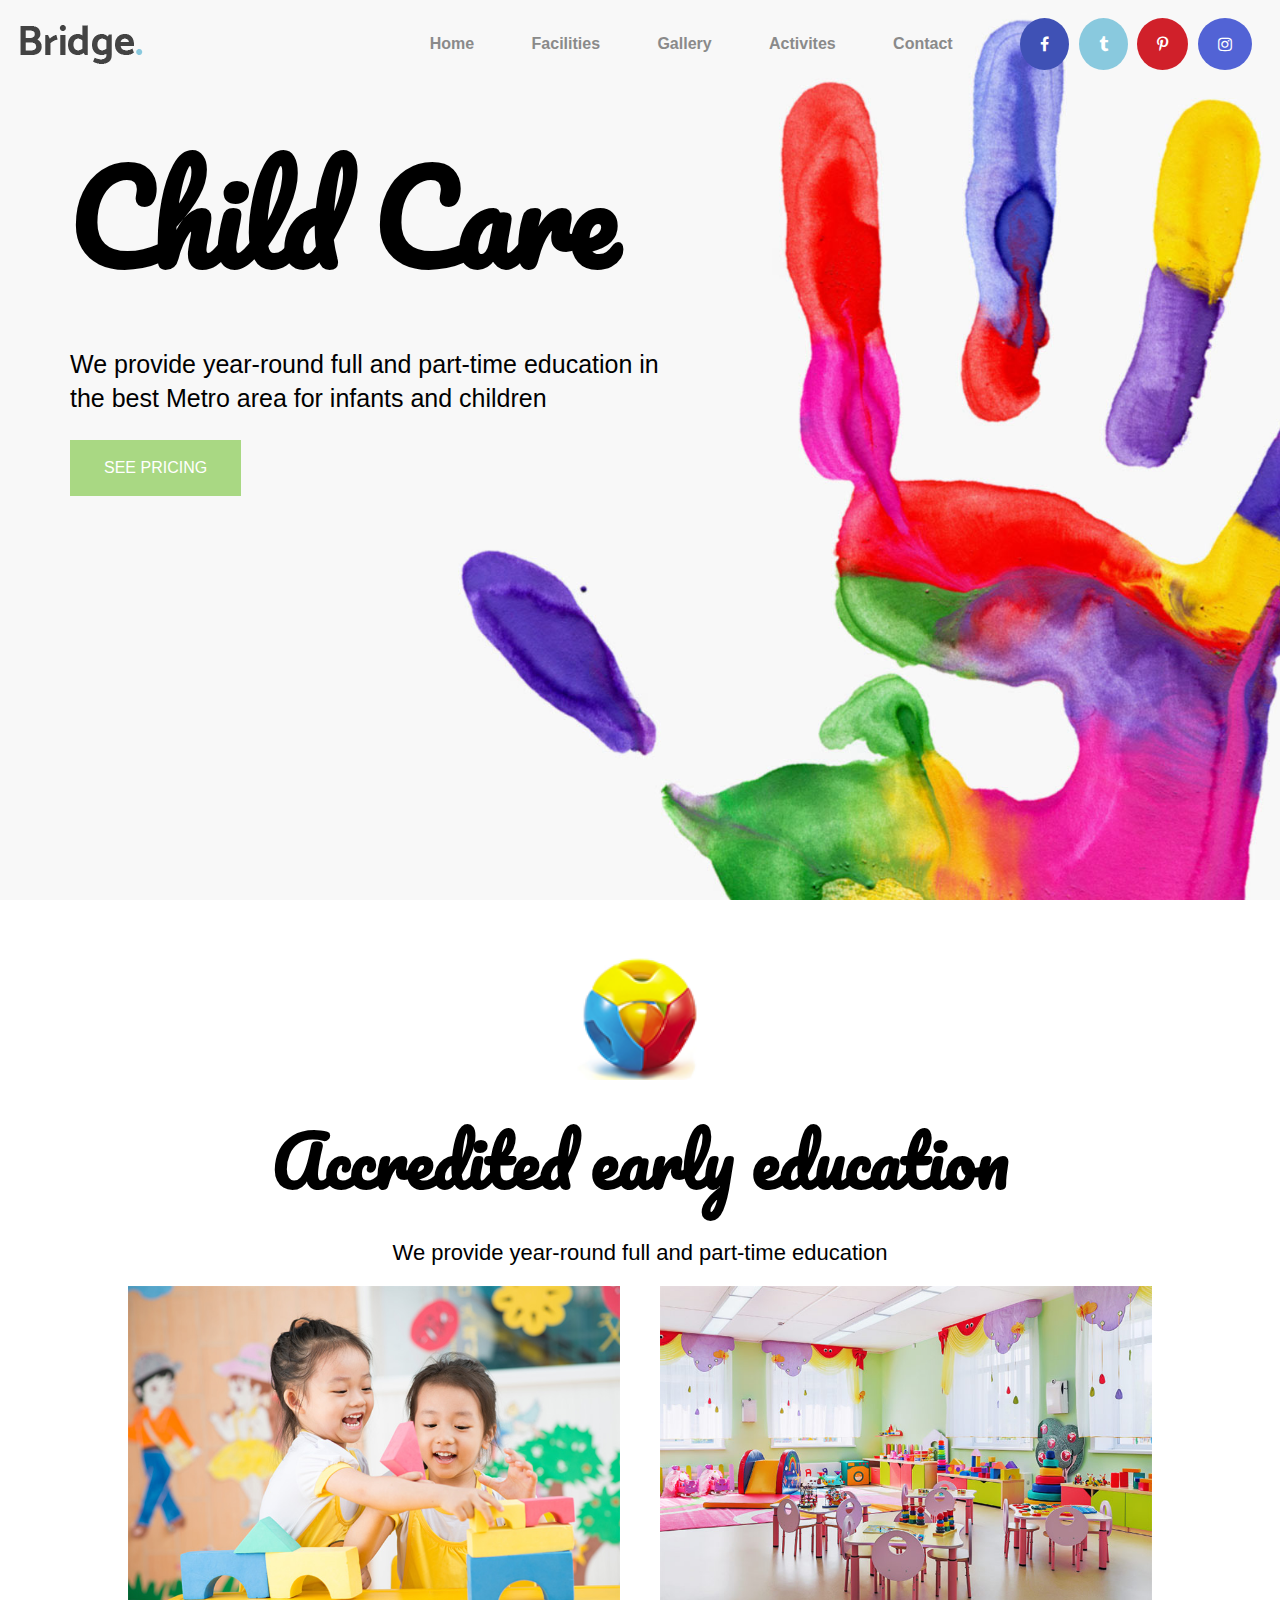
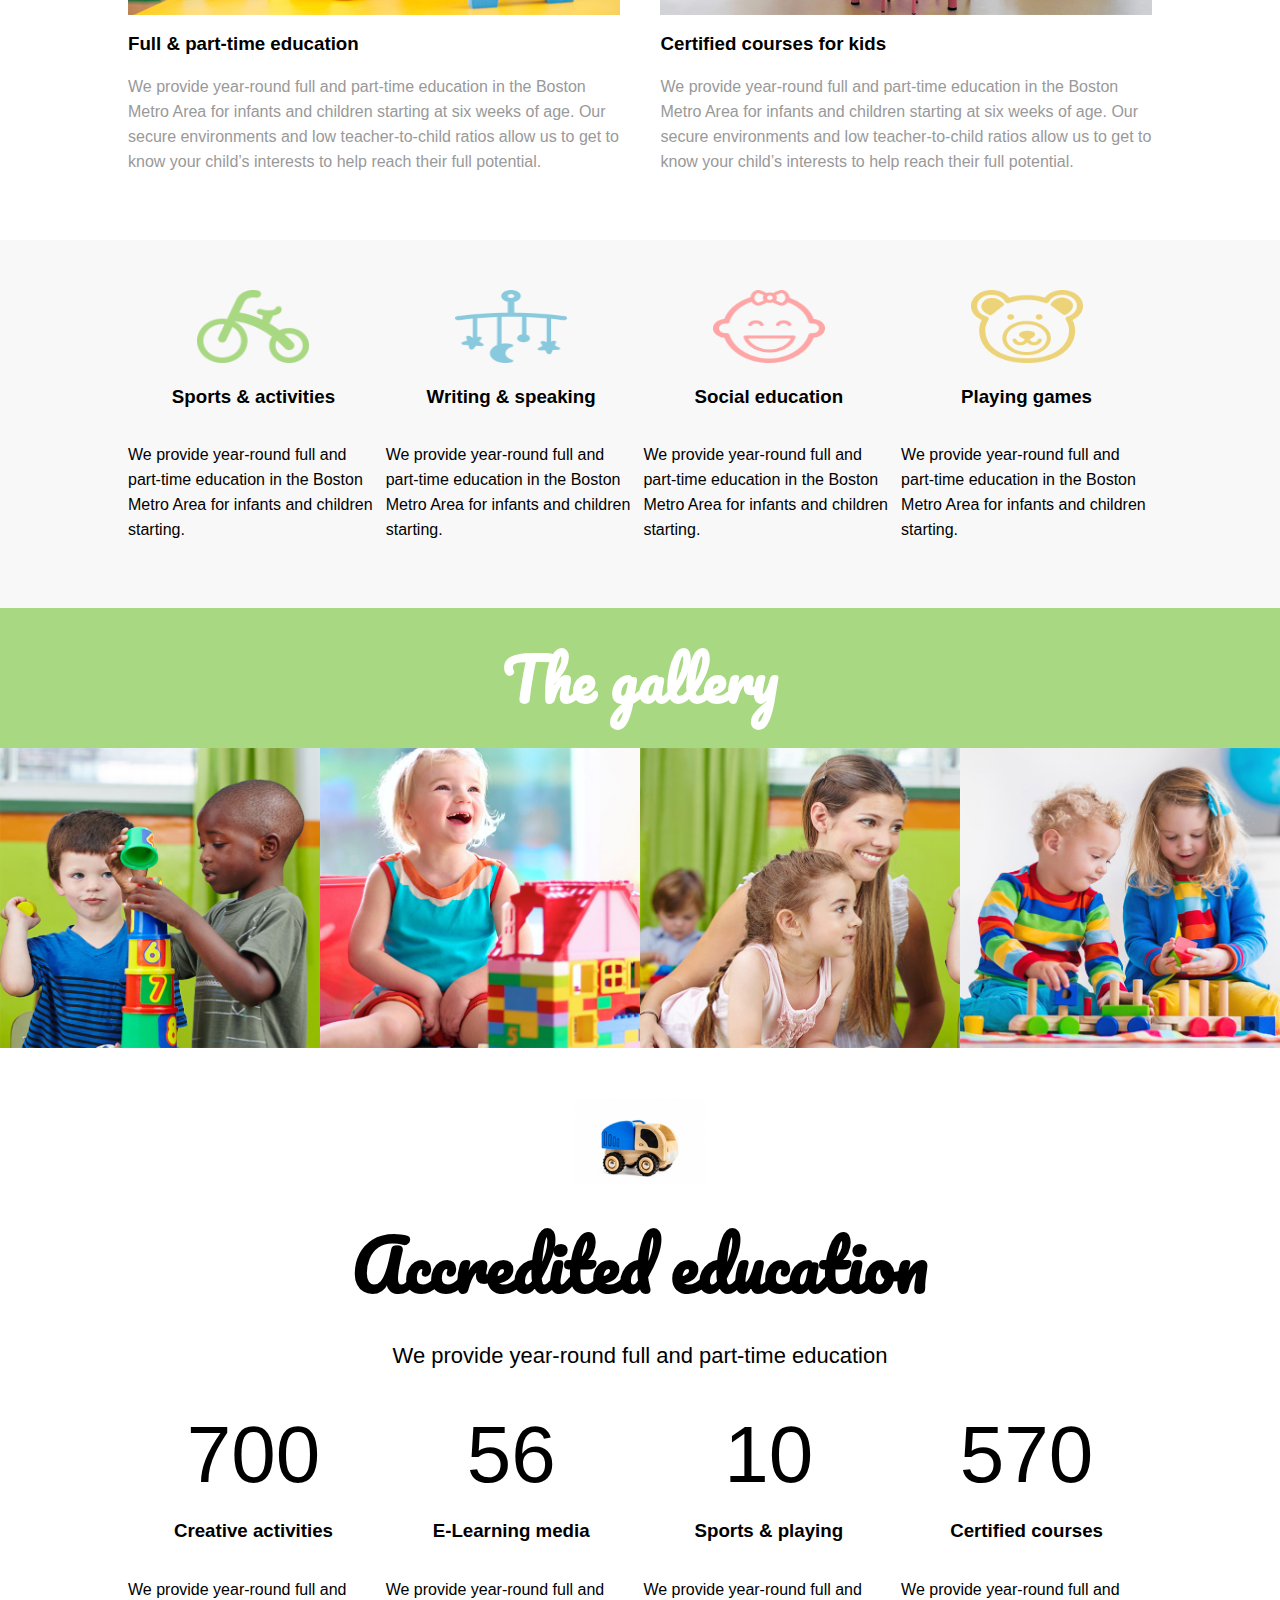
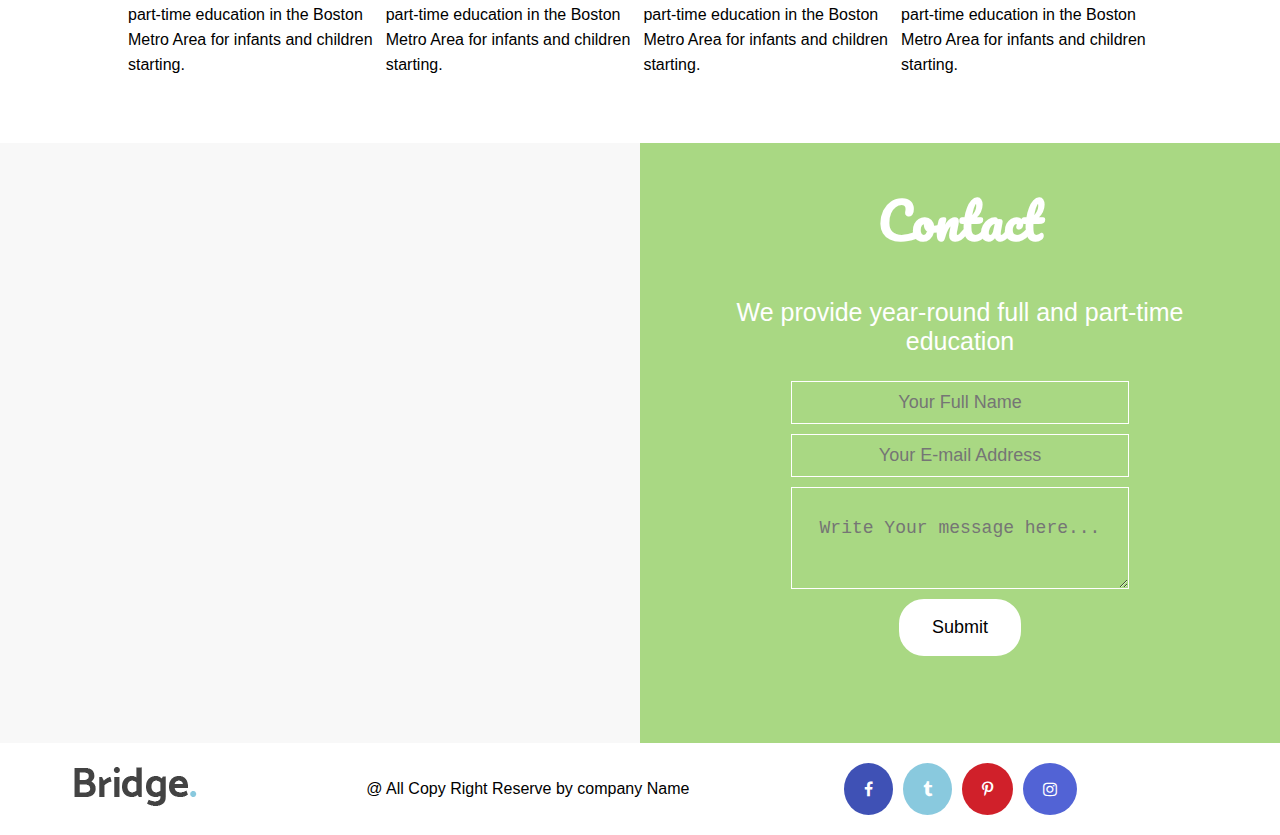
<file: Bridge Template/index.html>
<!doctype html>
<html>
	<head>
<!--link start here-->

		<meta name="viewport" content="width=device-width, initial-scale=1">
		<title>5 assignment</title>
		<link rel="stylesheet" href="https://cdnjs.cloudflare.com/ajax/libs/font-awesome/4.7.0/css/font-awesome.min.css">
		<link href="https://fonts.googleapis.com/css?family=Catamaran" rel="stylesheet">
		<link href="https://fonts.googleapis.com/css?family=Nunito:300,600" rel="stylesheet">
		<link href="https://fonts.googleapis.com/css?family=Pacifico" rel="stylesheet">
		<link rel="stylesheet" type="text/css" href="css/style.css">
	</head>
	<body>
		<div class="main-wrapper">
		
		
			<div class="header">
				<div class="navigation ">
				
					<div class="logo flex">
						<div class="flex flex-child jc-between al-cn-center">
							<label for="input-ch">&#9776;</label>
							<img src="images/logo/1.png" >
							<label></label>
						</div>
					</div>
					<input type="checkbox" id="input-ch">
					<div class="nav">
						<ul class=" flex-1 flex-child jc-evenly al-center al-cn-center">
							<li class="al-self flex-child"><a href="#home" class="">Home</a></li>
							<li class="al-self flex-child"><a href="#sec2" >Facilities</a></li>
							<li class="al-self flex-child"><a href="#sec3" >Gallery</a></li>
							<li class="al-self flex-child"><a href="#sec4" >Activites</a></li>
							<li class="al-self flex-child"><a href="#sec5" class="">Contact</a></li>
						</ul>
					</div>
					<div class="social-link jc-evenly">
						<a href="#" class=" al-self items blue"><span class="fa fa-facebook"></span></a>
						<a href="#" class=" al-self items blue-1"><span class="fa fa-tumblr"></span></a>
						<a href="#" class=" al-self items red"><span class="fa fa-pinterest-p"></span></a>
						<a href="#" class=" al-self items blue-2"><span class="fa fa-instagram"></span></a>
					</div>
				</div>
				<div class="header-text flex">
					<div class="text-on-header">
						<h1><span class="main-font">Child Care</span></h1>
						<p>We provide year-round full and part-time education in<br>
							the best Metro area for infants and children
						</p>
						<button type="button">SEE PRICING</button>
					</div>
				</div>
			</div>
			
			
<!---::::::::::::::::::::::::::::::::::::::::::section-1 start Here:::::::::::::::::::::::::::::::::----->			
			<section class="section-1 flex jc-center" id="home"> 
				<div class="container-1 flex-column al-stretch">
					<div class="heading-text flex-column items">
						<img src="images/home/1.png" class="home-img-1">
						<h2><span class="main-font">Accredited early education</span></h2>
						<p>We provide year-round full and part-time education</p>
					</div>
					<div class="flex-2 jc-between fl-wrap">
						<div class="flex-48 flex-column">
							<div class="flex-child flex">
								<img src="images/facility/1.jpg" class="">
							</div>
							<div class="flex-child">
								<h3>Full & part-time education</h3>
								<p>We provide year-round full and part-time education in the Boston Metro Area for infants
								and children starting at six weeks of age. Our secure environments and low teacher-to-child 
								ratios allow us to get to know your child’s interests to help reach their full potential.</p>
							</div>
						</div>
						<div class="flex-48 flex-column">
							<div class="flex-child flex">
								<img src="images/facility/2.jpg" class="flex-child">
							</div>
							<div class="flex-child">
								<h3>Certified courses for kids</h3>
								<p>We provide year-round full and part-time education in the Boston Metro Area for infants
								and children starting at six weeks of age. Our secure environments and low teacher-to-child 
								ratios allow us to get to know your child’s interests to help reach their full potential.</p>
							</div>
						</div>
					</div>
				</div>
			</section>
<!---------------------------------------------------section-1 end Here--------------------------------------------------->			


<!---------------------------------------------------section-2 start Here--------------------------------------------------->	
			<section class="section-1 flex jc-center grey" id="sec2">
				<div class="container-1">
					<div class="flex fl-wrap jc-between">
						<div class="section-2-items  flex-column al-cn-center al-center">
							<div>
								<img src="images/home/3.png">
							</div>
							<h3>Sports & activities</h3>
							<p class="li-height-24">We provide year-round full and part-time education in the Boston Metro Area for infants and children starting.</p>
						</div>
						<div class="section-2-items flex-column al-cn-center al-center">
							<div>
								<img src="images/home/4.png">
							</div>
							<h3>Writing & speaking</h3>
							<p class="li-height-24">We provide year-round full and part-time education in the Boston Metro Area for infants and children starting.</p>
						</div>
						<div class="section-2-items flex-column al-cn-center al-center margin-50-top-1">
							<div>
								<img src="images/home/5.png">
							</div>
							<h3>Social education</h3>
							<p class="li-height-24">We provide year-round full and part-time education in the Boston Metro Area for infants and children starting.</p>
						</div>
						<div class="section-2-items flex-column al-cn-center al-center margin-50-top-1">
							<div>
								<img src="images/home/6.png">
							</div>
							<h3>Playing games</h3>
							<p class="li-height-24">We provide year-round full and part-time education in the Boston Metro Area for infants and children starting.</p>
						</div>
					</div>
				</div>
			</section>
<!---------------------------------------------------section-2 end Here--------------------------------------------------->		

<!---------------------------------------------------section-3 start Here--------------------------------------------------->
		<section class="section-3 flex-column" id="sec3">
			<div class="child-1 flex-child flex jc-center">
				<h3><span class="main-font">The gallery</span></h3>
			</div>
			<div class="child-2 flex flex-child">
				<div class="flex-child hover-img">
					<img src="images/gallary/1.jpg" class="hov-img">
					<div class="hover-img-1"></div>
				</div>
				<div class="flex-child hover-img">
					<img src="images/gallary/2.jpg" class="hov-img">
					<div class="hover-img-1"></div>
				</div>
				<div class="flex-child hover-img">
					<img src="images/gallary/3.jpg" class="hov-img">
					<div class="hover-img-1"></div>
				</div>
				<div class="flex-child hover-img">
					<img src="images/gallary/4.jpg" class="hov-img">
					<div class="hover-img-1"></div>
				</div>
			</div>
		</section>

<!---------------------------------------------------section-3 end Here--------------------------------------------------->		

<!---------------------------------------------------section-4 start Here--------------------------------------------------->		
		<section class="section-1 flex jc-center" id="sec4"> 
				<div class="container-1 flex-column al-stretch">
					<div class="heading-text flex-column items">
						<img src="images/home/2.jpg" class="home-img-1">
						<h2><span class="main-font">Accredited education</span></h2>
						<p>We provide year-round full and part-time education</p>
					</div>
					<section class="flex jc-center mt-2">
						<div class="">
							<div class="flex fl-wrap jc-between">
								<div class="section-2-items flex-column al-cn-center al-center">
									<div>
										<span class="font-80">700</span>
									</div>
									<h3>Creative activities</h3>
									<p class="li-height-24">We provide year-round full and part-time education in the Boston Metro Area for infants and children starting.</p>
								</div>
								<div class="section-2-items flex-column al-cn-center al-center">
									<div>
										<span class="font-80">56</span>
									</div>
									<h3>E-Learning media</h3>
									<p class="li-height-24">We provide year-round full and part-time education in the Boston Metro Area for infants and children starting.</p>
								</div>
								<div class="section-2-items flex-column al-cn-center al-center margin-50-top-1">
									<div>
										<span class="font-80">10</span>
									</div>
									<h3>Sports & playing</h3>
									<p class="li-height-24">We provide year-round full and part-time education in the Boston Metro Area for infants and children starting.</p>
								</div>
								<div class="section-2-items flex-column al-cn-center al-center margin-50-top-1">
									<div>
										<span class=" font-80">570</span>
									</div>
									<h3>Certified courses</h3>
									<p class="li-height-24">We provide year-round full and part-time education in the Boston Metro Area for infants and children starting.</p>
								</div>
							</div>
						</div>
					</section>
				</div>
			</section>
<!---------------------------------------------------section-4 End Here--------------------------------------------------->

<!---------------------------------------------------section-5 Start Here--------------------------------------------------->
			<section class="section5 flex fl-wrap grey" id="sec5">
				<div class="child-50">
					<iframe src="https://www.google.com/maps/embed?pb=!1m18!1m12!1m3!1d227392.02004017078!2d73.75261626645326!3d18.52103334347209!2m3!1f0!2f0!3f0!3m2!1i1024!2i768!4f13.1!3m3!1m2!1s0x3bc2bf2e67461101%3A0x828d43bf9d9ee343!2sPune%2C+Maharashtra!5e0!3m2!1sen!2sin!4v1534850982831"
					width="100%" height="100%" frameborder="0" style="border:0" allowfullscreen></iframe>
				</div>
				<div class="child-50 flex jc-center child-1">
					<div class="container-5 text-center">
						<div><h1 class="main-font font-50 text-center">Contact</h1></div>
						<div><p class="text-center font-35">We provide year-round full and part-time education</p></div>
						<div class="contact-us ">
							<form class="flex-column al-center">
								<input type="text" class="" placeholder="Your Full Name">
								<input type="email" class="" placeholder="Your E-mail Address">
								<textarea placeholder="Write Your message here..." class=""></textarea>
								<button type="button" class="button-1">
									Submit
								</button>
							</form>
						</div>	
					</div>
				</div>
			</section>
<!---------------------------------------------------section-5 End Here--------------------------------------------------->

<!---------------------------------------------------Footer start Here--------------------------------------------------->
			<footer class="p-3 flex fl-wrap">
				<div class="flex-child al-center">
					<img src="images/footer/1.png">
				</div>
				<div class="flex-child flex al-center text-center">
					<p>@ All Copy Right Reserve by company Name</p>
				</div>
				<div class="flex-child flex al-center">
					<div class="social-link al-center jc-evenly">
						<a href="#" class=" al-self items blue"><span class="fa fa-facebook"></span></a>
						<a href="#" class=" al-self items blue-1"><span class="fa fa-tumblr"></span></a>
						<a href="#" class=" al-self items red"><span class="fa fa-pinterest-p"></span></a>
						<a href="#" class=" al-self items blue-2"><span class="fa fa-instagram"></span></a>
					</div>
				</div>
			</footer>
<!---------------------------------------------------Footer End Here--------------------------------------------------->

		
		</div>
	</body>
</html>
</file>
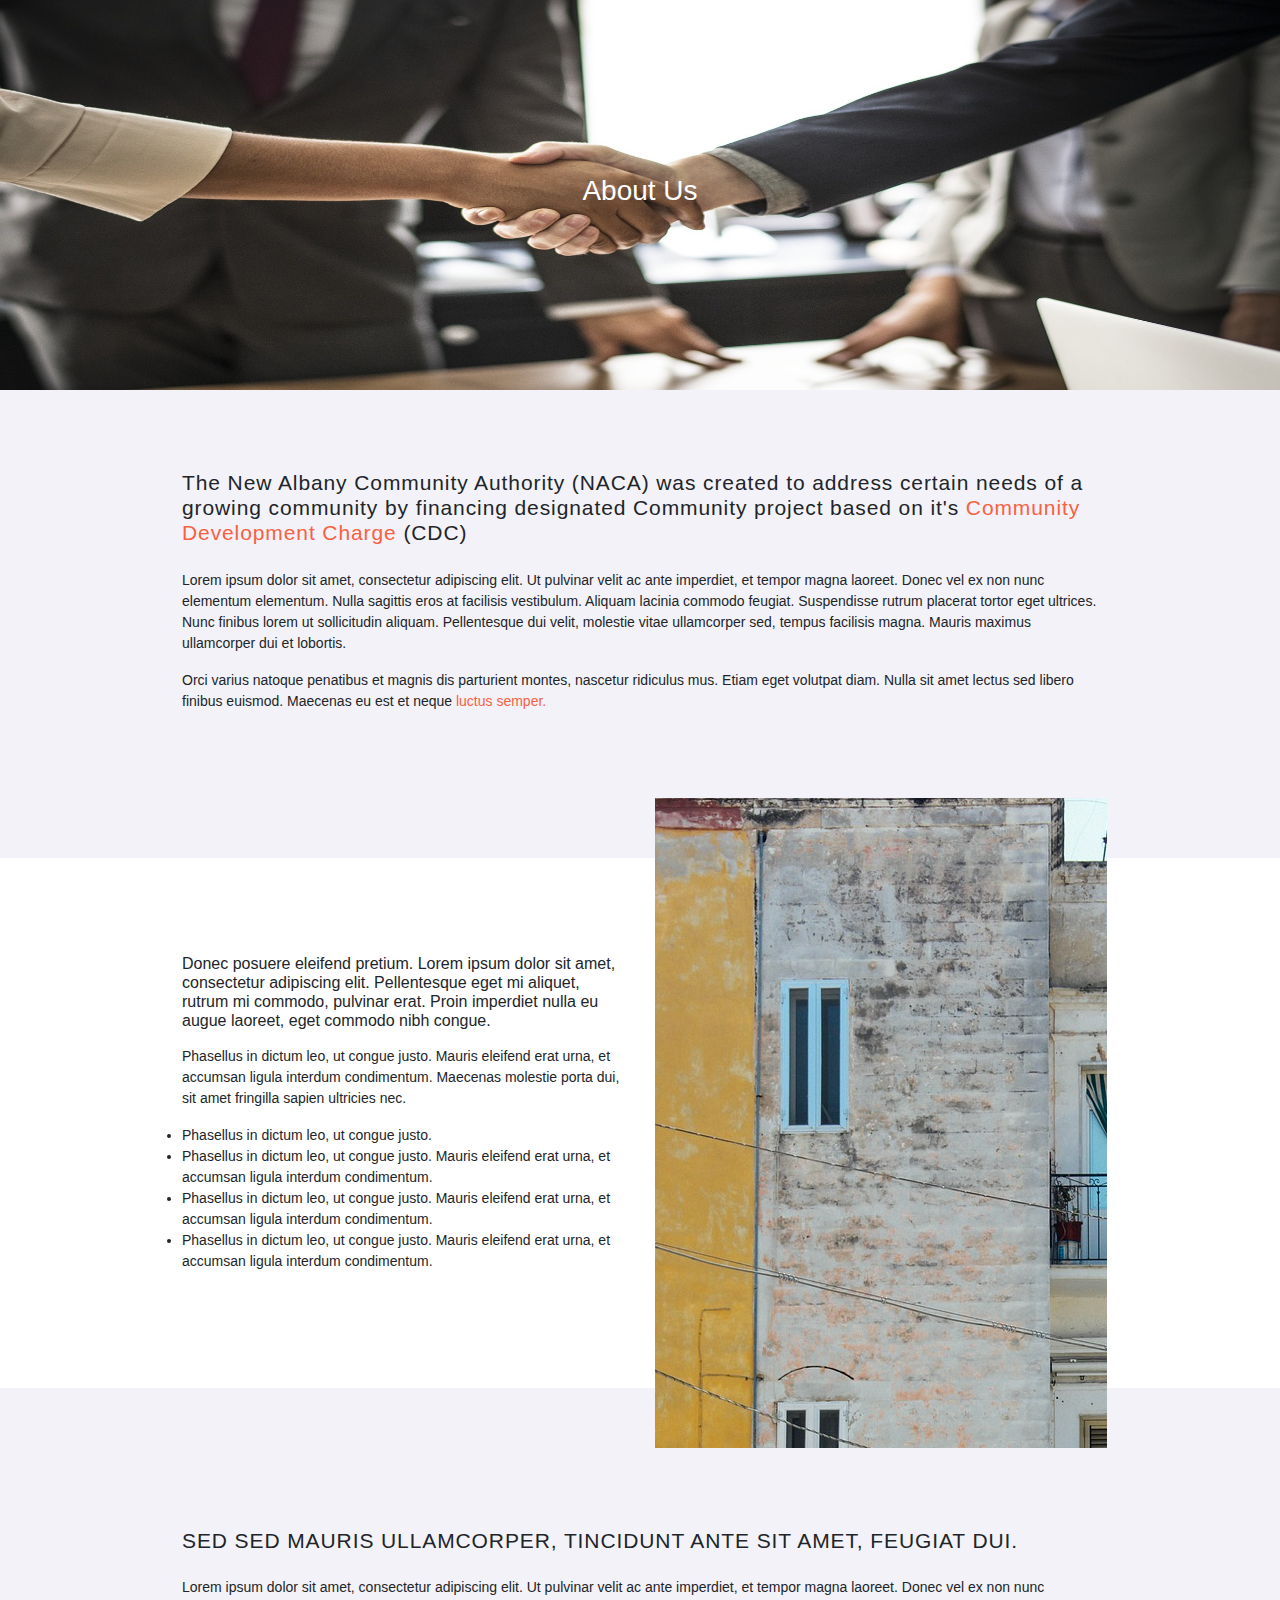
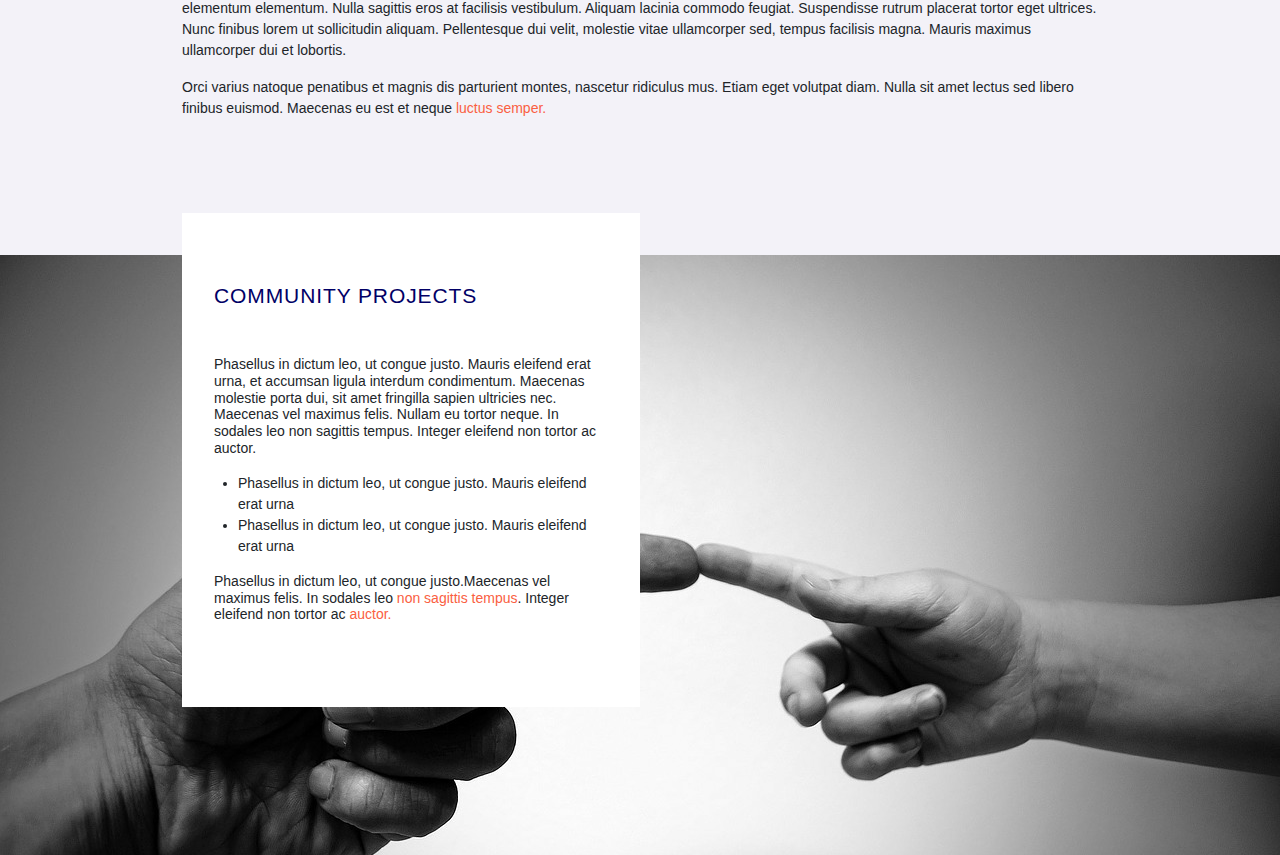
<file: Simple Template/aboutUS.html>
<!DOCTYPE html>
<html lang="en">
<head>
    <meta charset="UTF-8">
    <meta name="viewport" content="width=device-width, initial-scale=1.0">
    <meta http-equiv="X-UA-Compatible" content="ie=edge">
    <title>Design 1 - About Us page</title>

    

    <!---Bootstrap Css -->
    <link rel="stylesheet" href="https://maxcdn.bootstrapcdn.com/bootstrap/4.0.0/css/bootstrap.min.css" integrity="sha384-Gn5384xqQ1aoWXA+058RXPxPg6fy4IWvTNh0E263XmFcJlSAwiGgFAW/dAiS6JXm" crossorigin="anonymous">

    <!---Own  Css -->
    <link rel="stylesheet" href="css/style.css" type="text/css" />

    <!---Own responsive  Css -->
    <link rel="stylesheet" href="css/responsive.css" type="text/css" />
</head>
<body>
    <div class="main_wrapper">
        <!--Header start her -->
        <header class="about_header">
                <div class="container_  d-flex justify-content-center align-items-center h-100">
                    <h3 class="text-white">About Us</h3>
                </div>
        </header>
        <!--Header end her -->

        <!--about info  section 1 start here -->
        <section class="section_1">
            <div class="container_">
                <h3>
                    The New Albany Community Authority (NACA) was created to address certain needs of a growing community  by financing designated Community  project based on it's <span class="red"> Community Development Charge </span> (CDC) 
                </h3>
                <p class="mt-4">
                    Lorem ipsum dolor sit amet, consectetur adipiscing elit. Ut pulvinar velit ac ante imperdiet, et tempor magna laoreet. Donec vel ex non nunc elementum elementum. Nulla sagittis eros at facilisis vestibulum. Aliquam lacinia commodo feugiat. Suspendisse rutrum placerat tortor eget ultrices. Nunc finibus lorem ut sollicitudin aliquam. Pellentesque dui velit, molestie vitae ullamcorper sed, tempus facilisis magna. Mauris maximus ullamcorper dui et lobortis.
                </p>
                <p class="mt-3">
                        Orci varius natoque penatibus et magnis dis parturient montes, nascetur ridiculus mus. Etiam eget volutpat diam. Nulla sit amet lectus sed libero finibus euismod. Maecenas eu est et neque <span class="red"> luctus semper. </span>
                </p>
            </div>
        </section>
        <!--about info  section 1 end here -->

        <!--about info  section 2 start here -->
        <section class="section_2">
                <div class="container_"> 
                    <div class="row">
                        <div class="col-lg-6  col-sm-12  col-xs-12 order-2  mt-3" >
                            <div>
                                <h6>
                                        Donec posuere eleifend pretium. Lorem ipsum dolor sit amet, consectetur adipiscing elit. Pellentesque eget mi aliquet, rutrum mi commodo, pulvinar erat. Proin imperdiet nulla eu augue laoreet, eget commodo nibh congue.
                                </h6>
                                <p class="mt-3">
                                        Phasellus in dictum leo, ut congue justo. Mauris eleifend erat urna, et accumsan ligula interdum condimentum. Maecenas molestie porta dui, sit amet fringilla sapien ultricies nec.
                                </p>
                                <ul>
                                    <li>Phasellus in dictum leo, ut congue justo. </li>
                                    <li>Phasellus in dictum leo, ut congue justo. Mauris eleifend erat urna, et accumsan ligula interdum condimentum.</li>
                                    <li>Phasellus in dictum leo, ut congue justo. Mauris eleifend erat urna, et accumsan ligula interdum condimentum.</li>
                                    <li>Phasellus in dictum leo, ut congue justo. Mauris eleifend erat urna, et accumsan ligula interdum condimentum.</li>
                                </ul>
                            </div>
                        </div>
                        <div class="col-lg-6  col-sm-12  col-xs-12 order-1">
                            <div class="sec2_img">
                                    <img src="./images/2.jpg" alt="Office Image" />
                            </div>
                        </div>
                    </div>
                </div>
        </section>
        <!--about info  section 2 end here -->

        <!--about info  section 3 start here -->
        <section class="section_3">
            <div class="container_">
                <h3 class="text-uppercase">
                        Sed sed mauris ullamcorper, tincidunt ante sit amet, feugiat dui. 
                </h3>
                <p class="mt-4">
                    Lorem ipsum dolor sit amet, consectetur adipiscing elit. Ut pulvinar velit ac ante imperdiet, et tempor magna laoreet. Donec vel ex non nunc elementum elementum. Nulla sagittis eros at facilisis vestibulum. Aliquam lacinia commodo feugiat. Suspendisse rutrum placerat tortor eget ultrices. Nunc finibus lorem ut sollicitudin aliquam. Pellentesque dui velit, molestie vitae ullamcorper sed, tempus facilisis magna. Mauris maximus ullamcorper dui et lobortis.
                </p>
                <p class="mt-3">
                        Orci varius natoque penatibus et magnis dis parturient montes, nascetur ridiculus mus. Etiam eget volutpat diam. Nulla sit amet lectus sed libero finibus euismod. Maecenas eu est et neque <span class="red"> luctus semper. </span>
                </p>
            </div>
        </section>
        <!--about info  section 3 end here -->

         <!--about info  section 4 start here -->
         <section class="section_4">
                <div class="container_">
                    <div class="row">
                        <div class="col-lg-6 col-sm-12 col-xs-12 order-2" >
                            <div class="sec_4_txtOver">
                                <h3 class="text-uppercase blue">
                                    Community Projects
                                </h3>
                                <p class="mt-lg-5 mt-sm-3">
                                        Phasellus in dictum leo, ut congue justo. Mauris eleifend erat urna, et accumsan ligula interdum condimentum. Maecenas molestie porta dui, sit amet fringilla sapien ultricies nec. Maecenas vel maximus felis. Nullam eu tortor neque. In sodales leo non sagittis tempus. Integer eleifend non tortor ac auctor.
                                </p>
                                <ul>
                                    <li>Phasellus in dictum leo, ut congue justo. Mauris eleifend erat urna</li>
                                    <li>Phasellus in dictum leo, ut congue justo. Mauris eleifend erat urna</li>
                                </ul>

                                <p class="mt-2 ">
                                        Phasellus in dictum leo, ut congue justo.Maecenas vel maximus felis.  In sodales leo <span class="red">non sagittis tempus</span>. Integer eleifend non tortor ac<span class="red"> auctor.</span>
                                </p>

                            </div>
                        </div>
                        <div class="col-lg-6 col-sm-12 Sec_4img order-1">

                        </div>
                    </div>
                </div>
            </section>
            <!--about info  section 4 end here -->

    </div>
    


    
</body>
</html>
</file>
<file: Bridge Template/css/style.css>
html,body{
	margin: 0px;
	padding: 0px;
	height: 100%;
	width: 100%;
	
	font-family: 'Nunito Sans', sans-serif;
}
body{

}
.main-font{
	font-family: Pacifico;
}
.main-wrapper{
	flex: 1 1 auto;
	display: flex;
	flex-direction: column; 
}
.flex{
	display: flex;
}
.flex-1{
	display: flex;
}
.flex-2{
	display: flex;
}


.fl-wrap{
	flex-wrap: wrap;
}


.flex-column{
	display: flex;
	flex-direction: column; 
}

.flex-child{
	flex: 1 1 auto;
}


.jc-between{
	justify-content: space-between;
}
.jc-evenly{
	justify-content: space-evenly;
}
.jc-around{
	justify-content: space-around;
}
.jc-center{
	justify-content: center;
}	


.al-stretch{
	align-items: stretch;
}
.al-center{
	align-items: center;
}
.al-cn-center{
	align-content: center;
}

.flex-none{
	flex: none;
}
.al-self{
	align-self: center;
}

.items{
	justify-content: center;
	align-items: center;
}

.center{
	text-align: center;
}
.white{
	background-color: #fff;
}
a{
	text-decoration: none;
}
.container-1{
	flex: 0 0 80%;
}


.li-height-24{
	line-height: 25px;
}
.grey{
	background-color: #f8f8f8 !important;
}
.margin-top-50{
	margin-top: 50px;
}

.pt-2{
	padding-top: 20px;
}
.mt-2{
	margin-top: 20px;
}

.font-80{
	font-size: 80px;
}


.text-center{
	text-align: center;
}
/*::::::::::::::::::::::::::::::::::::::header start here::::::::::::::::::::::::::::::::::::::::::*/
	.header{
		flex: 0 0 100vh;
		display: flex;
		flex-direction: column;
		background-image: url("../images/slider/1.jpg");
		background-repeat: no-repeat;
		background-size: cover;
		background-attachment: fixed;
		padding: 0px 20px;
	}
	.navigation{
		flex: 0 0 88px;
		display: flex;
	}
	.header-text{
		flex: 1 1 auto;
	}
	.logo{
		flex: 1 1 auto;
		display: flex;
		align-items: center;
	}
	.nav{
		flex: 1 1 auto;
		display: flex;
	}
	.nav ul{
		list-style: none;
		margin: 0px;
		padding: 0px;
	}
	.nav ul li a{
		color: #8a8a8a;
		font-weight: 600;
		transition: all 0.4s;
	}
	.nav ul li  a:hover{
		color: #000;
	}
	.social-link{
		flex: 0 0 250px;
		display: flex;
	}
	.social-link a{
		color: #fff;
		padding: 18px 20px; 
		background-color: #fff;
		border-radius: 50%;
		display: flex;
		margin-left: 2px;
	}
	.social-link > .blue{
		background-color: #3f51b5;
		transition: all 0.4s;
	} 
	.social-link > .blue:hover{
		background-color: #30409e;
	}
	.social-link > .blue-1{
		background-color: #89c9de;
		transition: all 0.4s;
	}
	.social-link > .blue-1:hover{
		background-color: #78b7cc;
	}
	
	
	.social-link > .red{
		background-color: #d0202a;
	}
	.social-link > .blue-2{
		background-color: #5263d5;
	}
	
	label{
		font-size: 30px;
		display: none;
	} 
	input[type=checkbox]{
		display: none;
	}
	
	
	.header-text > .text-on-header{
		flex: 0 0 50%;
		margin-left: 50px;
	}
	.text-on-header h1 .main-font{
		font-size: 121px;
	}
	.text-on-header p{
		font-size: 25px;
		line-height: 34px;
	}
	.text-on-header button{
		padding: 15px 30px;
		font-size: 16px;
		background-color: #a9d883;
		outline: none;
		border: 4px solid #a9d883;
		color: #fff;
		transition: all ease-in-out 0.6s;
	}
	.text-on-header button:hover{
		background-color: #fff;
		border: 4px solid #a9d883;
		color: #000;
		cursor: pointer;
		box-shadow: 1px 13px 24px -9px rgba(0,0,0,0.75);
	}
	
	
/*::::::::::::::::::::::::::::::::::::::header end here::::::::::::::::::::::::::::::::::::::::::*/





/*::::::::::::::::::::::::::::::::::::::section-1 start here::::::::::::::::::::::::::::::::::::::::::*/
.section-1{
	padding: 50px 0px;
}
.home-img-1{
	flex: 0 0 80px;
	width: 130px;
	
}
.section-1 div .heading-text h2 > span{
	font-size: 68px;
}
.section-1 div .heading-text p{
	font-size: 22px;
	margin: 0px;
	margin-bottom: 20px;
}
.flex-48{
	flex: 0 0 48%;
	 
}
.section-1 > div .flex-2 .flex-48 div img{
	height: 100%;
	width: 100%;
}
.section-1 > div .flex-2 .flex-48 div p{
	line-height: 25px;
	color: #999;
}
/*::::::::::::::::::::::::::::::::::::::section-1 end here::::::::::::::::::::::::::::::::::::::::::*/


/*::::::::::::::::::::::::::::::::::::::section-2 start here::::::::::::::::::::::::::::::::::::::::::*/
.section-2-items{
	flex: 0 0 24.5%;
}
.section-2-items > div > img{
	height: 73px;
	width: 112px;
}
/*::::::::::::::::::::::::::::::::::::::section-2 end here::::::::::::::::::::::::::::::::::::::::::*/

.section-3 > .child-1{
		background-color: #a9d883;
}
.section-3 > .child-1 h3 span{
	color: #fff;
	font-size: 58px;
}
.child-2 div img{
	height: 100%;
	width: 100%;
}
.hover-img{
	position: relative;
	overflow: hidden;
	transition: all ease-in-out 0.6s;
}
.hov-img{
	position: absolute;
	height: 100%;
	width: 100%;
		transition: all ease-in-out 0.6s;
}
.hover-img-1{
	position: absolute;
	background-color: rgba(0,0,0,0.6);
	transition: all ease-in-out 0.6s;
	height: 100%;
	width: 100%;
	z-index: 2;
	opacity: 0;
}
.hover-img:hover  .hover-img-1{
	transition: all ease-in-out 0.6s;
	opacity: 1;
}
.hover-img:hover .hov-img{
	transform: scale(1.1,1.1);
}
.child-2 div{
	height: 300px;
}

/*---------------------------------------------------section 5 start here------------------------------------------------------------*/
.section5{
	min-height: 600px;
	max-height: auto;
	color: #fff;
	
}
.container-5{
	width: 75%;
}
.section5  .child-1 {
    background-color: #a9d883;
}
.section5 .child-50{
	flex: 0 0 50%;
}
.section5 p{
	margin-top: 0px;
}
.font-50{
	font-size: 50px;
}
.font-35{
	font-size: 25px;
}
.contact-us form > input{
	width: 70%;
	text-align: center;
	padding: 10px 0px;
	outline: none;
	border: 1px solid #fff;
	background-color: transparent;
	font-size: 18px
}
.contact-us form > input:last-of-type{
	
	margin-top: 10px;
}
form textarea{
	text-align: center;
	width: 70%;
	margin-top: 10px;
	padding: 30px 0px;
	outline: none;
	border: 1px solid #fff;
	background-color: transparent;
	font-size: 18px;

}
form .button-1{
	margin-top: 10px;
	padding: 15px 30px;
	outline: none;
	border: 3px solid #fff;
	background-color: #fff;
	font-size: 18px;
	transition: all ease-in-out 0.8s;
	border-radius: 25px;
}
form .button-1:hover{
	background-color: #D4F9F1;
	color: #000;
	
}
form .button-1:focus{
	box-shadow: inset 3px 1px 134px 76px rgba(0,0,0,0.75);
	color: #fff;
}

/*---------------------------------------------------section 5 end here------------------------------------------------------------*/


/*---------------------------------------------------Footer start  here------------------------------------------------------------*/

.p-3{
	padding: 0px 50px;
}
footer img{
	height: 88px;
	width: 171px;
}
footer{
	background-color: #fff;
}
/*---------------------------------------------------Footer end here------------------------------------------------------------*/




/*::::::::::::::::::::::::::::::::::::::::::::::::::::::::::::::::::::::::::::::::::::::::::::::::media 800 start here:::::::::::::::::::::::::::::::::::::::::::::::::::::*/
@media screen and (max-width: 1024px){
	.header{
		background-color: #000;
	}
	.social-link {
		display: none;
	}
	label{
		display: block;
	}
	.navigation{
		flex: 0 0 88px;
		display: flex;
		flex-direction: column;
	}
	.logo{
		flex: 0 0 88px;
	}
	.flex-1{
		display: flex;
		flex-direction: column;
	}
	.nav{
		flex: 0 0 350px;
		display: flex;
		z-index: 3;
		background-color: #fff;
	}
	.flex-1 li{
		flex: 1 1 auto;
		display: flex;
		flex-direction: column;
	    padding: 20px 30px; 
		border-bottom: 2px solid #999;
		border-radius: 5px;
		align-self: stretch;
		transition: all ease-in-out 0.6s;
	}
	.flex-1 li:hover{
		background-color: #999;
		box-shadow: 1px 13px 24px -9px rgba(0,0,0,0.75);
	}
	.flex-1 li a{
		flex: 1 1 auto;
		display: flex;
	}
	.nav{
		display: none;
		transition: all ease-in-out 0.6s;
	}
	input[type=checkbox]:checked + .nav{
		display: block;
		
	}
	
	.header-text > .text-on-header{
		flex: 0 0 80%;
		margin-left: 50px;
	}
	.text-on-header h1 .main-font{
		font-size: 98px;
	}
	.text-on-header p{
		font-size: 20px;
		line-height: 25px;
	}
	.text-on-header button{
		padding: 15px 30px;
		font-size: 14px;
		background-color: #a9d883;
		outline: none;
		border: 3px solid #a9d883;
		color: #fff;
		transition: all ease-in-out 0.6s;
	}
	.text-on-header button:hover{
		background-color: #fff;
		border: 3px solid #a9d883;
		color: #000;
		cursor: pointer;
		box-shadow: 1px 13px 24px -9px rgba(0,0,0,0.75);
	}
	
/*::::::::::::::::::::::::::::::::::::::section-1 start here::::::::::::::::::::::::::::::::::::::::::*/	
.section-1 div .heading-text h2 > span{
	font-size: 34px;
}
.section-1 div .heading-text p{
	font-size: 16px;
	margin: 0px;
	margin-bottom: 20px;
}

/*::::::::::::::::::::::::::::::::::::::section-1 end here::::::::::::::::::::::::::::::::::::::::::*/

.section-2-items{
	flex: 0 0 48%;
}
.margin-50-top-1{
	margin-top: 50px;
}


.child-2 div{
	height: 200px;
}


}

/*::::::::::::::::::::::::::::::::::::::::::::::::::::::::::::::::::::::::::::::::::::::::::::::::media 800 start here:::::::::::::::::::::::::::::::::::::::::::::::::::::*/
@media screen and (max-width: 425px){
	.text-on-header h1 .main-font{
		font-size: 48px;
	}
	.text-on-header p{
		font-size: 15px;
		line-height: 25px;
	}
	.text-on-header button{
		padding: 15px 30px;
		font-size: 14px;
		background-color: #a9d883;
		outline: none;
		border: 3px solid #a9d883;
		color: #fff;
		transition: all ease-in-out 0.6s;
	}
	.text-on-header button:hover{
		background-color: #fff;
		border: 3px solid #a9d883;
		color: #000;
		cursor: pointer;
		box-shadow: 1px 13px 24px -9px rgba(0,0,0,0.75);
	}
	


/*::::::::::::::::::::::::::::::::::::::section-1 start here::::::::::::::::::::::::::::::::::::::::::*/	
.section-1 div .heading-text h2 > span{
	font-size: 28px;
}
.section-1 div .heading-text p{
	font-size: 14px;
	margin: 0px;
	margin-bottom: 20px;
}
.flex-2{
	display: flex;
	flex-direction: column;
}
.section-2-items{
	flex: 0 0 80%;
	margin: 0 auto;
}
.section5 .child-50{
	flex: 0 0 100%;
}


/*::::::::::::::::::::::::::::::::::::::section-1 end here::::::::::::::::::::::::::::::::::::::::::*/



}
</file>
<file: Simple Template/css/style.css>
body{
    margin: 0px;
    padding: 0px;
    height: 100%;
    width: 100%;
    font-size: 14px;
}

/*"""""""""""""comman css start here""""""""""""""""""*/
*{
    margin: 0px;
    padding: 0px;
}

.red{
    color: #FA6042;
}
.blue{
    color: #010066;
}
/*"""""""""""""comman css end here""""""""""""""""""*/

.about_header{
    height: 390px;
    background-image: url("../images/1.jpg");
    background-size: 100% 100%;
    background-repeat: no-repeat;
}
.container_{
    width: 916px;
    margin: 0 auto;
}

/*::::: section_1 css start here::::::::*/
.section_1{
    padding: 80px 0px 130px 0px;
    background-color: #F3F2F8;  
}
.section_1 h3{
    font-size: 21px;
    letter-spacing: 0.9px;
}
/*::::: section_1 css end here::::::::*/

/*::::: section_2 css start here::::::::*/
.section_2{
    padding: 80px 0px 86px 0px;
    background-color: #fff;  
    position: relative;
    overflow: visible;
    height: 530px;
}
.section_1 h3{
    font-size: 21px;
    letter-spacing: 0.9px;
}
.sec2_img{
    width: 452px;
    height: 650px;
    overflow: hidden;
    position: absolute;
    z-index: 2;
    top: -140px;

}
/*::::: section_2 css end here::::::::*/


/*::::: section_3 css start here::::::::*/
.section_3{
    padding: 140px 0px 120px 0px;
    background-color: #F3F2F8;  
}
.section_3 h3{
    font-size: 21px;
    letter-spacing: 0.9px;
 
}
/*::::: section_3 css end here::::::::*/


/*::::: section_4 css start here::::::::*/
.section_4{
    background-image: url('../images/3.jpg');  
    background-repeat: no-repeat;
    background-size: cover;
    height: 600px;
    position: relative;
    overflow: visible;
}
.section_4 .sec_4_txtOver{
    overflow: hidden;
    position: absolute;
    z-index: 2;
    top: -42px;
    padding: 70px 30px 68px 32px;
    background-color: #fff;
    
}
.section_4 h3{
    font-size: 21px;
    letter-spacing: 0.9px;
 
}
.section_4 ul{
    padding-left: 24px;
}
.section_4 p{
    line-height: 1.2em;
 
}
/*::::: section_4 css end here::::::::*/
</file>
<file: Simple Template/css/responsive.css>
@media screen and (min-width: 1024px) {
    .order-1{
        order: 2;
    }
    .order-2{
        order: 1;
    }
}

/*::::::css for below 1024px ::::::::*/
@media screen and (max-width: 1024px) {
    .container_{
        width: 95%;
    }
  /*::::::::section 1 css start here::::::::::*/   
    .section_1{
        padding: 40px 0px 46px 0px;
        background-color: #F3F2F8;  
    }
 /*::::::::section 1 css  end here::::::::::*/   

/*::::::::section 2 css start here::::::::::*/   
    .section_2{
        padding: 40px 0px 46px 0px;
        background-color: #fff;  
        position: relative;
        overflow: hidden;
        
    }
    .section_1 h3{
        font-size: 21px;
        letter-spacing: 0.9px;
    }
    .sec2_img{
        overflow: hidden;
        position: static;
        z-index: 1;
        height: 385px;
        width: 286px;
        margin: 0 auto;
        
    }
    .sec2_img img{

        height: 100%;
        width: 100%;       
    }
    .section_2 ul{
        padding-left: 24px;
    }
 /*::::::::section 2 css  end here::::::::::*/   



 /*::::: section_3 css start here::::::::*/
.section_3{
    padding: 40px 0px 80px 0px;
    background-color: #F3F2F8;  
}
 /*::::: section_3 css end here::::::::*/
 
}
  @media screen and (max-width: 992px) {
/*::::::::section 2 css start here::::::::::*/   
    .section_2{
        padding: 40px 0px 46px 0px;
        background-color: #fff;  
        position: relative;
        overflow: visible;
        height: auto;
    }
    .sec2_img{
       height: 325px;
       width: 226px;
    }
    .sec2_img  > img{
        height: 100%;
        width: 100%;
     }
     
 /*::::::::section 2 css  end here::::::::::*/  

/*::::: section_4 css start here::::::::*/
.section_4{
    height: 400px;
    position: relative;
    overflow: visible;
}
.section_4 .sec_4_txtOver{
    overflow: hidden;
    position: absolute;
    z-index: 2;
    top: -42px;
    padding: 30px 30px 38px 32px;
    background-color: #fff;
    
}
/*::::: section_4 css end here::::::::*/

.order-1{
    order: 1;
}
.order-2{
    order: 2;
}
}


@media screen and (max-width: 425px) {

    .container_{
        width: 90%;
    }    
    .about_header{
        height: 260px;
        background-image: url("../images/1.jpg");
        background-size: 100% 100%;
        background-repeat: no-repeat;
    }
    
/*::::: section_4 css start here::::::::*/
.section_4{
    height: auto;
    padding: 12px;
    background-image: none;
}
.section_4 .sec_4_txtOver{
    position: static;
    padding: 20px 16px 16px 12px;
    background-color: rgba(255,255,255,0.5);
    
}

.section_4 p{
    line-height: 1.2em;
 
}
.Sec_4img{
    background-image: url('../images/3.jpg');  
    background-repeat: no-repeat;
    background-size: cover;
    height: 230px;
}
/*::::: section_4 css end here::::::::*/


}   


@media screen and (max-width: 375px) {
    .Sec_4img{
        background-image: url('../images/3.jpg');  
        background-repeat: no-repeat;
        background-size: cover;
        height: 180px;
    }
    section  h3{
        font-size: 16px!important;
    }
    body{
        font-size: 12px;
    }
    
}
</file>
